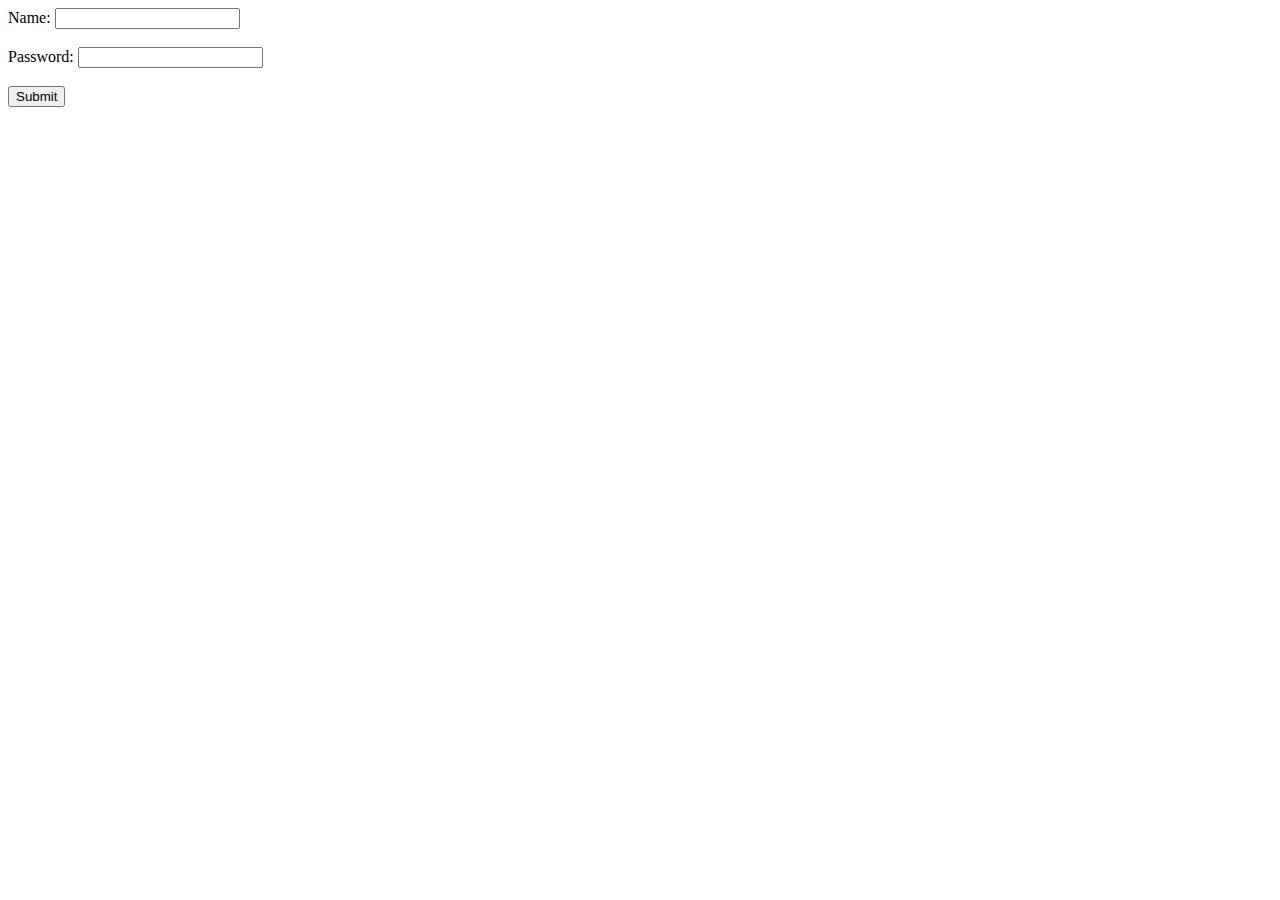
<file: login/index.html>
<!DOCTYPE html>
<html lang="en">
<head>
    <meta charset="UTF-8">
    <meta http-equiv="X-UA-Compatible" content="IE=edge">
    <meta name="viewport" content="width=device-width, initial-scale=1.0">
    <title>LOGIN</title>
    <link href="https://cdn.jsdelivr.net/npm/bootstrap@5.3.0-alpha3/dist/css/bootstrap.min.css" rel="stylesheet" integrity="sha384-KK94CHFLLe+nY2dmCWGMq91rCGa5gtU4mk92HdvYe+M/SXH301p5ILy+dN9+nJOZ" crossorigin="anonymous"></head>
<body>
    <div class="container">
     <form action="/submit" method="post">
        <label for="name">Name:</label>
        <input type="text" id="name" name="name"><br><br>
        <label for="password">Password:</label>
        <input type="password" id="password" name="password"><br><br>
        <input type="submit" value="Submit">
     </form>
    </div>
</body>
</html>
</file>
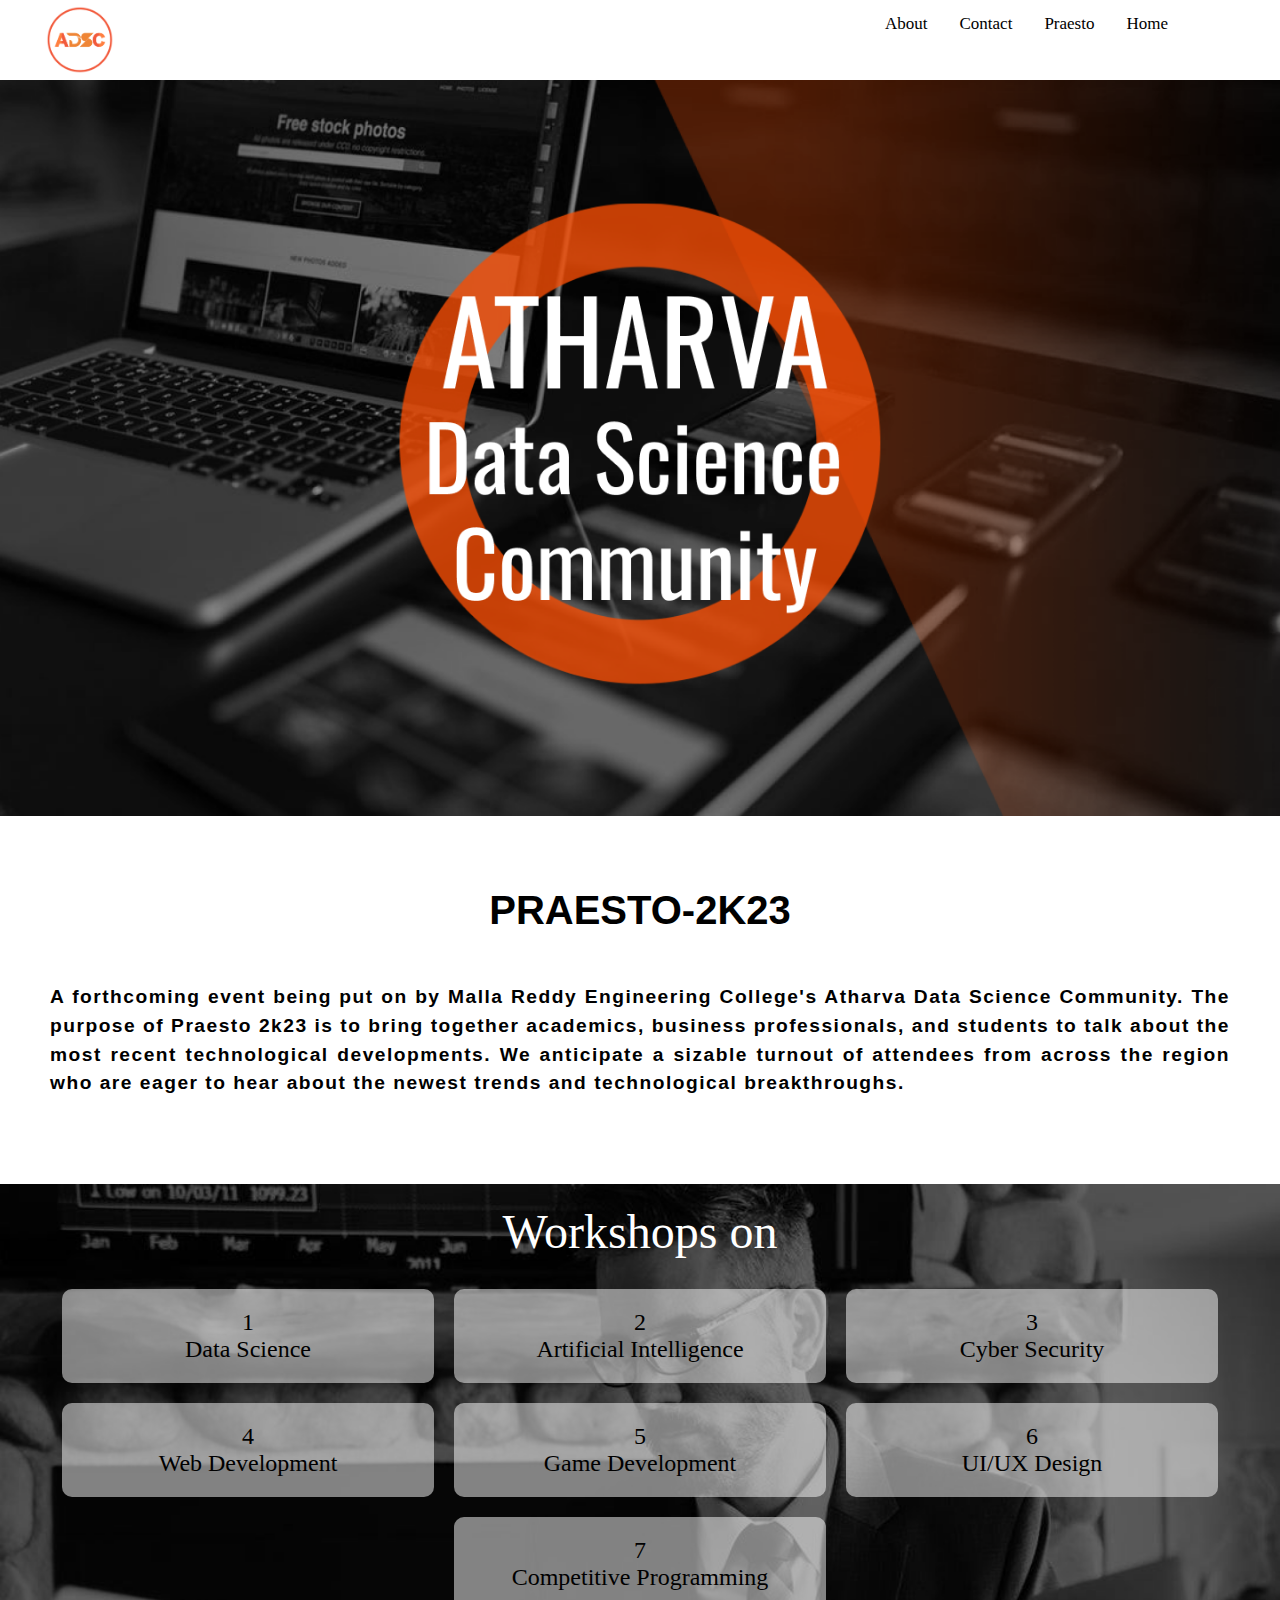
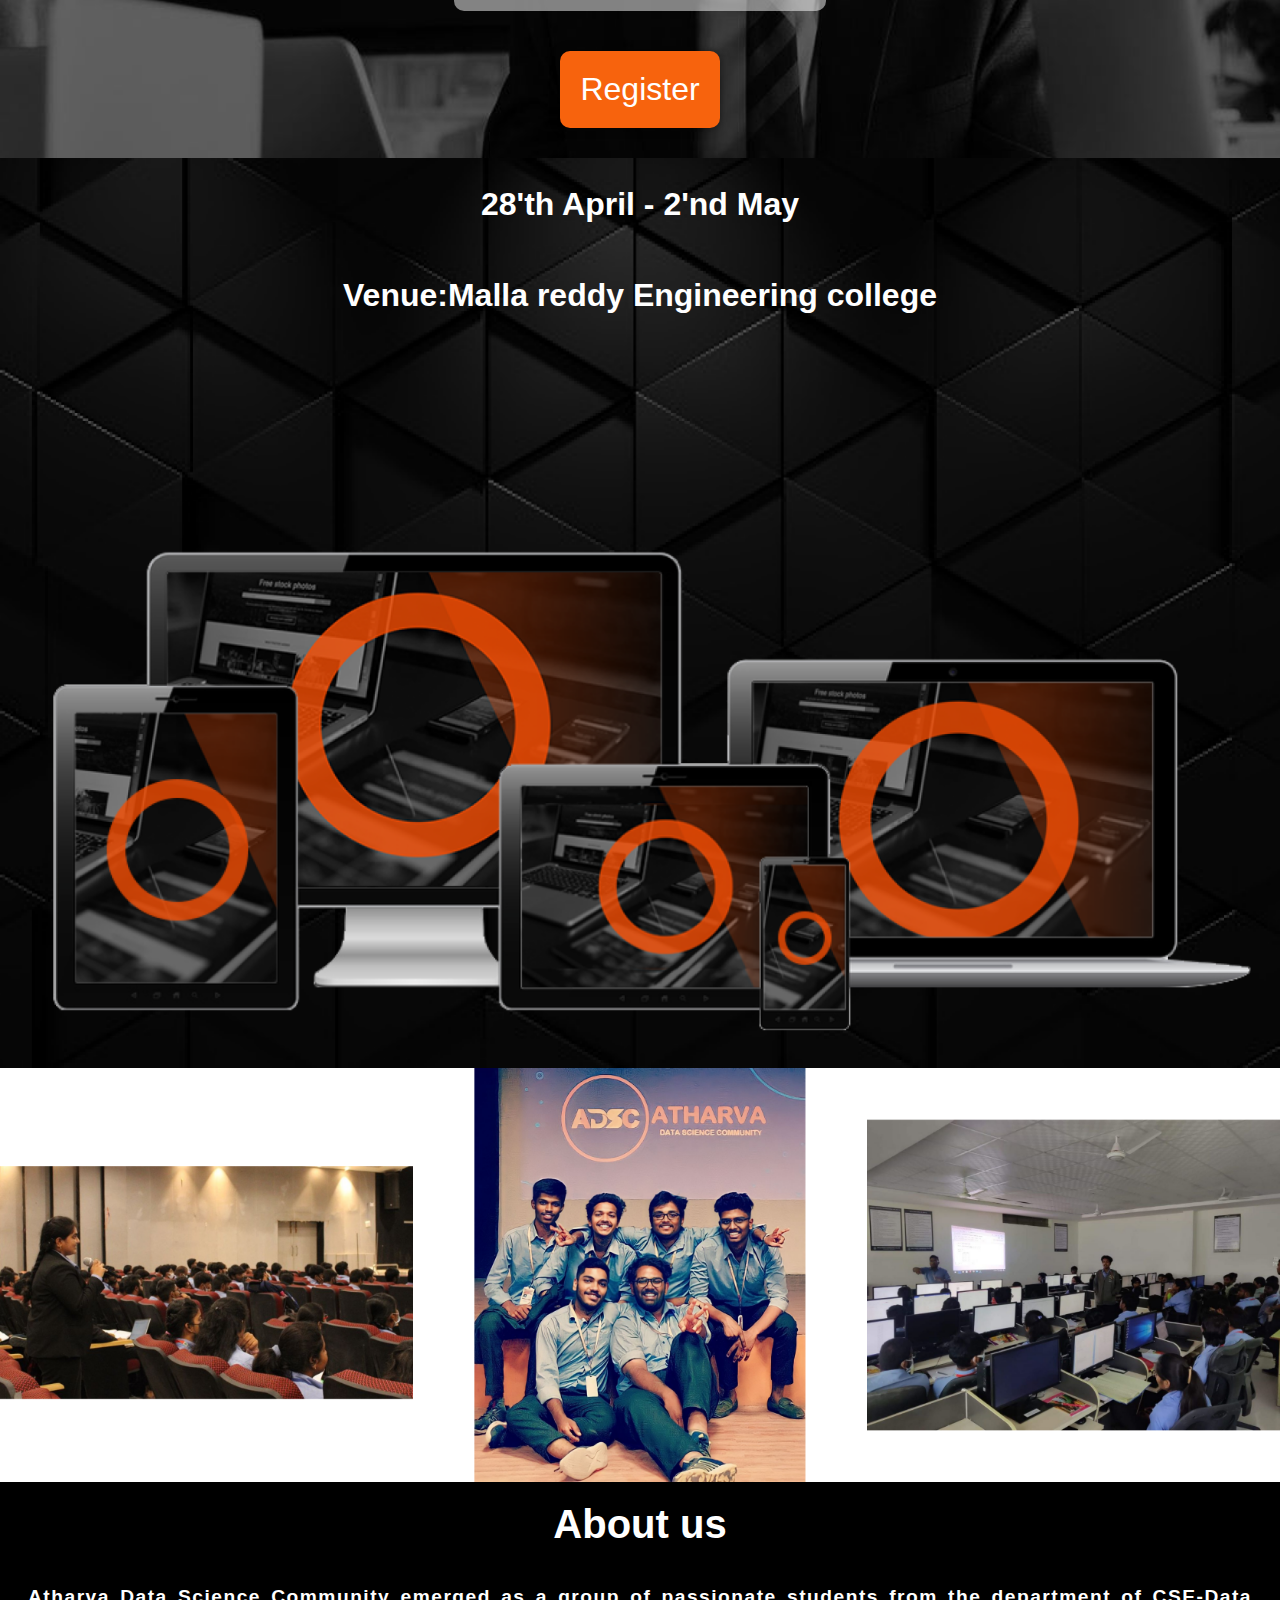
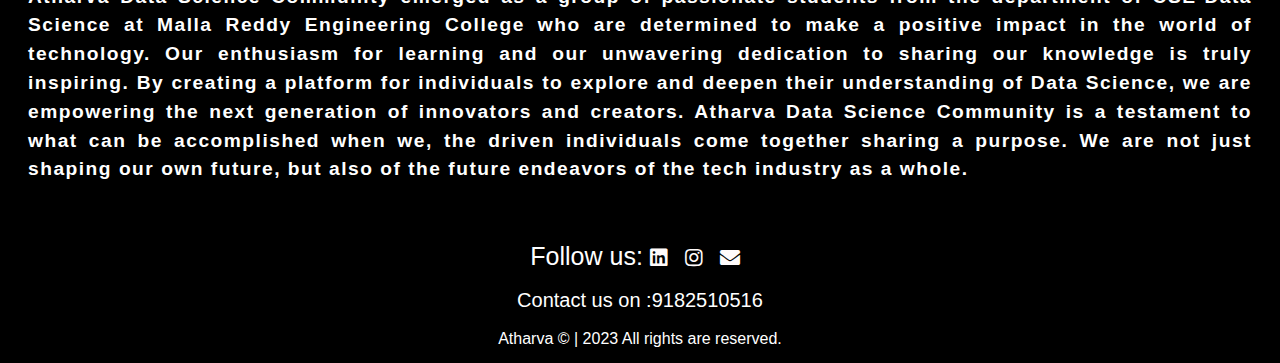
<file: dummy/dummy.html>
<!DOCTYPE html>
<html lang="en">
<head>
    <meta charset="UTF-8">
    <meta http-equiv="X-UA-Compatible" content="IE=edge">
    <meta name="viewport" content="width=device-width, initial-scale=1.0">
    <title>Document</title>
    <link rel="stylesheet" href="https://cdnjs.cloudflare.com/ajax/libs/font-awesome/5.15.2/css/all.min.css" />
    <link rel="stylesheet" href="./dummy.css">
</head>
<body >
  
  <script>
    function myFunction() {
var x = document.getElementById("myTopnav");
if (x.className === "topnav") {
x.className += " responsive";
x.trasition+='2s','ease-in';
} else {
x.className = "topnav";
}
}
function okk() {
  window.location='https://joxocmc7052.typeform.com/to/ELPyhC4X'
}
</script>
        <div class="topnav" id="myTopnav" >
        <img src="./Untitleddesign.png" class="active" style="width: 120px; height: 80px; float: left;padding-left: 40px;" draggable="false">
        <a href="#news"> </a>
        <a href="#news"> </a>
        <a href="#news"> </a>
        <a href="#" class="homu" >Home</a>
        <a href="#" class="#" >Praesto</a>
        <a href="#contact" class="contactu">Contact</a>
        <a href="#about" class="aboutu">About</a>
        <a href="javascript:void(0);" class="icon" onclick="myFunction()">&#9776;</a>
      </div>
    
    <section>
      <img src="./main.png" style="width: 100%;" draggable="false">
  </section>
    <br>
    <br>
    <br>
    <br>
    <h1 style="text-align: center; font-size: 40px; font-family: sans-serif; ">PRAESTO-2K23</h1>
    
    <div class="container">
        <p>A forthcoming event being put on by Malla Reddy Engineering College's Atharva Data Science Community. The purpose of Praesto 2k23 is to bring together academics, business professionals, and students to talk about the most recent technological developments. We anticipate a sizable turnout of attendees from across the region who are eager to hear about the newest trends and technological breakthroughs.</p>
      </div>      
    <br>
    <br>
    <section>
      <div class="containerqwe">
        <div class="section1">
          Workshops on
        </div>
        <div class="section2">
          <div class="box">
            1<br>Data Science
          </div>
          <div class="box">
            2<br>Artificial Intelligence
          </div>
          <div class="box">
            3<br>Cyber Security
          </div>
          <div class="box">
            4<br>Web Development
          </div>
          <div class="box">
            5<br>Game Development
          </div>
          <div class="box">
            6<br>UI/UX Design
          </div>
            <div class="box">
            7<br>Competitive Programming
          </div>
        </div>
        <div class="section3">
          <button class="button" onclick="okk()">Register</button>
        </div>
      </div>
    </section>
      
      <section class="image-">
        <img src="venue.png" alt="Image description" class="venue" draggable="false">
        <h1 class="headline">28'th April - 2'nd May </h1>
        <h1 class="subheadline">Venue:Malla reddy Engineering college</h1>
        
    </section>
    <div class="image-row">
      <img src="./main1.png" alt="Image 1" draggable="false">
      <img src="./main2.png" alt="Image 2" draggable="false"> 
      <img src="./main3.png" alt="Image 3" draggable="false">
    </div>
      
        
    <footer>
        <div class="container-1">
        <h2 style="text-align: center; font-size: 40px; font-family: sans-serif; " id="about">About us</h2>
        <br>
        <br>
        <p style="color: #fff;">Atharva Data Science Community emerged as a group of passionate students from the
          department of CSE-Data Science at Malla Reddy Engineering College who are determined to
          make a positive impact in the world of technology. Our enthusiasm for learning and our
          unwavering dedication to sharing our knowledge is truly inspiring. By creating a platform for
          individuals to explore and deepen their understanding of Data Science, we are empowering the
          next generation of innovators and creators. Atharva Data Science Community is a testament to
          what can be accomplished when we, the driven individuals come together sharing a purpose.
          We are not just shaping our own future, but also of the future endeavors of the tech industry as
          a whole.</p>
          <p><br>
          </p>
        </div>
      <br>
      <p style="color: #000; "class="classu">Lorem ipsum dolor sit amet consectetur adipisicing elit. Debitis ex voluptas numquam, perferendis reprehenderit natus cupiditate modi quas vitae aliquid.</p>
        <div class="social-icons" style="font-size: 25px;"  id="contact">Follow us: 
            <a href="https://www.linkedin.com/company/atharva-data-science-community/ " target="_blank"><i class="fab fa-linkedin"></i></a>
            <a href="https://instagram.com/atharvadsc?igshid=YmMyMTA2M2Y=" target="_blank"><i class="fab fa-instagram"></i></a>
            <a href="mailto:atharvadscommunity@mrec.ac.in" target="_blank"><i class="fas fa-envelope"></i></a>
            
        </div>
        <br>
        <div style="font-size: 20px;">Contact us on :9182510516</div>
        <br>
        
        <span>Atharva &copy; | 2023 All rights are reserved.</span>
    </footer>
</body>
</html>
</file>
<file: dummy/dummy.css>
.image-container {
    position: relative;
    display: inline-block;
    width: 100%;
  }
  
  .image-container img {
    display: block;
    width: 100%;
    height: auto;
  }
  
  
  
  
  *{
      margin: 0px;
      padding: 0px;
      box-sizing: border-box;
      scroll-behavior: smooth;
  }
  
  p{
  font-size: 30px;
  font-weight: bold;
  float: left;
  color: #000;
  letter-spacing: 1.5px;
  cursor: pointer;
  font-family: poppins-extralight,poppins,sans-serif;
  }
  .ck1{
  float: left;
  position: absolute;
  top: 25%;
  color: #fff;
  padding: 20px;
  font-size: 50px;
  font-family: poppins-extralight,poppins,sans-serif;
  }
  .ck img{
      height: 100px;
      width: 100px;
  }
  section{
      display: flex;
  }
  .about{
      background-color: black;
  }
  .about h1{
      margin-top: 50px;
      color: #fff;
      font-size: 30px;
      text-align: center;
      font-family: system-ui, -apple-system, BlinkMacSystemFont, 'Segoe UI', Roboto, Oxygen, Ubuntu, Cantarell, 'Open Sans', 'Helvetica Neue', sans-serif;
  
  }
  .about p{
      color: #fff;
      font-size: medium;
      text-align: center;
      margin-left: 250px;
      margin-right: 250px;
      margin-bottom: 60px;
      font-family: sans-serif;
      font-size: 18px;
      cursor: auto;
  }
  
  footer{
      background-color: #000;
      padding: 15px 23px;
      text-align: center;
      color: #fff;
      font-family: Roboto,sans-serif;
  }
  .nothing1{
      position: absolute;
      top: 340%;
      color: #fff;
      left: 50%;
      transform: translate(-50%,-50%);
      font-size: 50px;
  }
  .nothing2{
      position: absolute;
      font-size: 30px;
      top: 350%;
      color: #fff;
      left: 50%;
      transform: translate(-50%,-50%);
  }
     .okkk{
      position: absolute;
      top: 310%;
      color: #fff;
      left: 50%;
      transform: translate(-50%,-50%);
      font-size: 50px;
     }
     .social-icons a {
      display: inline-block;
      margin-right: 10px;
    }
    
    .social-icons a i {
      color: #fffbfb;
      font-size: 20px;
      transition: all 0.2s ease-in-out;
    }
    
    .social-icons a:hover i {
      transform: scale(1.2);
    }
    
  
    .container{
              display: flex;
              flex-wrap: wrap;
              gap: 10px;
          }
          .container img{
              width: 300PX;
              height: 400px;
              flex: 1 0 200px;
          }
          
  .img{
      width: 100%;
  
  }
  .fa-linkedin,
  .fa-instagram,
  .fa-envelope {
  color: #fff;
  }
  
  
  body {
    margin: 0;
    padding: 0;
  }
  
  .container {
    background-color: white;
    padding: 50px;
  }
  
  h1 {
    font-size: 3rem;
    font-weight: bold;
    text-align: center;
  }
  
  p {
    font-size: 1.2rem;
    line-height: 1.5;
    text-align: justify;
  }
  
  @media only screen and (max-width: 768px) {
    h1 {
      font-size: 2.5rem;
    }
    
    p {
      font-size: 1rem;
    }
    
  }
  
  @media only screen and (max-width: 480px) {
    h1 {
      font-size: 2rem;
    }
    
    p {
      font-size: 0.8rem;
    }
    .img1{
      width: 200px;
      height: 200px;
    }
  }
  .charan{
      display: flex;
  
  }
  .menu1{
    height: 0px;
    width: 0px;
  }
  .heading {
    font-size: 3rem;
    font-weight: bold;
    margin-bottom: 50px;
    color: #fff
  }
  @media only screen and (max-width: 480px) {
    .heading {
      font-size: 2rem;
    }
    
  }
  .image- {
    position: relative;
    text-align: center;
  }
  
  .venue {
    width: 100%;
    height: auto;
  }
  
  .headline {
    position: absolute;
    top: 5%;
    left: 50%;
    transform: translate(-50%, -50%);
    color: #fff;
    font-size: 2em;
    
    font-family: Roboto,sans-serif;
  }
  .subheadline {
    font-family: Roboto,sans-serif;
    position: absolute;
    top: 15%;
    left: 50%;
    transform: translate(-50%, -50%);
    color: #fff;
    font-size: 2em;
    
  }
  
  @media only screen and (max-width: 768px) {
    .headline {
      font-size: 1em;
    }
    .subheadline {
      font-size: 1em;
    }
  }
  .container-1 {
    background-color: black;
    padding: 5px;
  }
  
  h2 {
    font-size: 3rem;
    font-weight: bold;
    text-align: center;
    color: #fff;
  }
  
  .ck img{
      height: 100px;
      width: 100px;
      justify-content: left;
  }
    .image-row {
      display: flex;
      flex-wrap: wrap;
      justify-content: space-between;
      margin: 0 -10px;
    }
    
    .image-row img {
      width: calc(33.33% - 20px); 
      margin: 0 10px;
    }
    
    @media screen and (max-width: 768px) {
      .image-row img {
        width: calc(50% - 20px);
      }
    }
    
    @media screen and (max-width: 480px) {
      .image-row img {
        width: 100%;
        margin: 10px 0;
      }
    }
    .topnav {
    background-color: #ffffff;
    overflow: hidden;
  }
  .topnav a {
    float: right;
    display: block;
    color: #000000;
    text-align: center;
    padding: 14px 16px;
    text-decoration: none;
    font-size: 17px;
  }
  .topnav a:hover{
    color: #fd6262;
  }
  .active {
    color: white;
  }
  .topnav .icon {
    display: none;
  }
  .dropdown {
    float: right;
    overflow: hidden;
  }
  .dropdown .dropbtn {
    font-size: 17px;
    border: none;
    outline: none;
    color: white;
    padding: 14px 16px;
    background-color: inherit;
    font-family: inherit;
    margin: 0;
  }
  .dropdown-content {
    display: none;
    position: absolute;
    background-color: #f9f9f9;
    min-width: 160px;
    box-shadow: 0px 8px 16px 0px rgba(0,0,0,0.2);
    z-index: 1;
  }
  .dropdown-content a {
    float: none;
    color: black;
    padding: 12px 16px;
    text-decoration: none;
    display: block;
    text-align: left;
  }
  .topnav a:hover, .dropdown:hover .dropbtn {
    background-color: #000;
    color: white;
  }
  
  .dropdown-content a:hover {
    background-color: #ddd;
    color: black;
  }
  
  .dropdown:hover .dropdown-content {
    display: block;
  }
  
  @media screen and (max-width: 600px) {
    .topnav a:not(:first-child), .dropdown .dropbtn {
      display: none;
    }
    .topnav a.icon {
      float: right;
      display: block;
    }
  }
  @media screen and (max-width: 600px) {
    .topnav.responsive {position: relative;}
    .topnav.responsive a.icon {
      position: absolute;
      right: 0;
      top: 0;
    }
    .topnav.responsive a {
      float: none;
      display: flex;
      text-align: right;
      flex-direction: column-reverse;
    }
    .topnav.responsive .dropdown {float: none;}
    .topnav.responsive .dropdown-content {position: flex;}
    .topnav.responsive .dropdown .dropbtn {
      display: flex;
      flex-direction: column-reverse;
      width: 100%;
      text-align: right;

    }
  }
  .classu::selection{
    color: #000;
  }
  .containerqwe {
    display: flex;
    flex-wrap: wrap;
    justify-content: center;
    align-items: center;
    height: 100vh;
    padding: 20px;
    box-sizing: border-box;
    background: url(qwerty.jpg) no-repeat;
    background-size: cover;
    height: 100%;
  }

  .section1 {
    flex-basis: 100%;
    display: flex;
    justify-content: center;
    align-items: center;
    color: white;
    font-size: 3em;
    text-align: center;
    margin-bottom: 20px;
  }

  .section2 {
    flex-basis: 100%;
    display: flex;
    justify-content: center;
    align-items: center;
    flex-wrap: wrap;
    margin-bottom: 20px;
  }

  .box {
    flex-basis: 30%;
    display: flex;
    flex-direction: column;
    align-items: center;
    justify-content: center;
    background-color: rgba(255,255,255,0.5);
    padding: 20px;
    margin: 10px;
    box-sizing: border-box;
    border-radius: 10px;
    color: black;
    font-size: 1.5em;
    text-align: center;
  }

  .section3 {
    flex-basis: 100%;
    display: flex;
    justify-content: center;
    align-items: center;
  }

  .button {
    background-color:rgb(247, 99, 13);
    border: none;
    color: white;
    padding: 20px;
    text-align: center;
    text-decoration: none;
    display: inline-block;
    font-size: 2em;
    margin: 10px;
    cursor: pointer;
    border-radius: 10px;
    box-shadow: 0px 0px 10px rgba(0,0,0,0.5);
  }

  @media only screen and (max-width: 1024px) {
    .box {
      flex-basis: 45%;
    }
  }

  @media only screen and (max-width: 720px) {
    .box {
      flex-basis: 100%;
    }
    .section2, .section3 {
      flex-direction: column;
    }
  }

  @media only screen and (max-width: 480px) {
    .box {
      flex-basis: 100%;
    }
    .section1 {
      font-size: 2em;
    }
    .button {
      font-size: 1.5em;
    }
  }

  @media only screen and (max-width: 320px) {
    .box {
      padding: 10px;
      margin: 5px;
      font-size: 1em;
    }
    .section1 {
      font-size: 1.5em;
    }
    .button {
      font-size: 1em;
    }
  }
</file>
